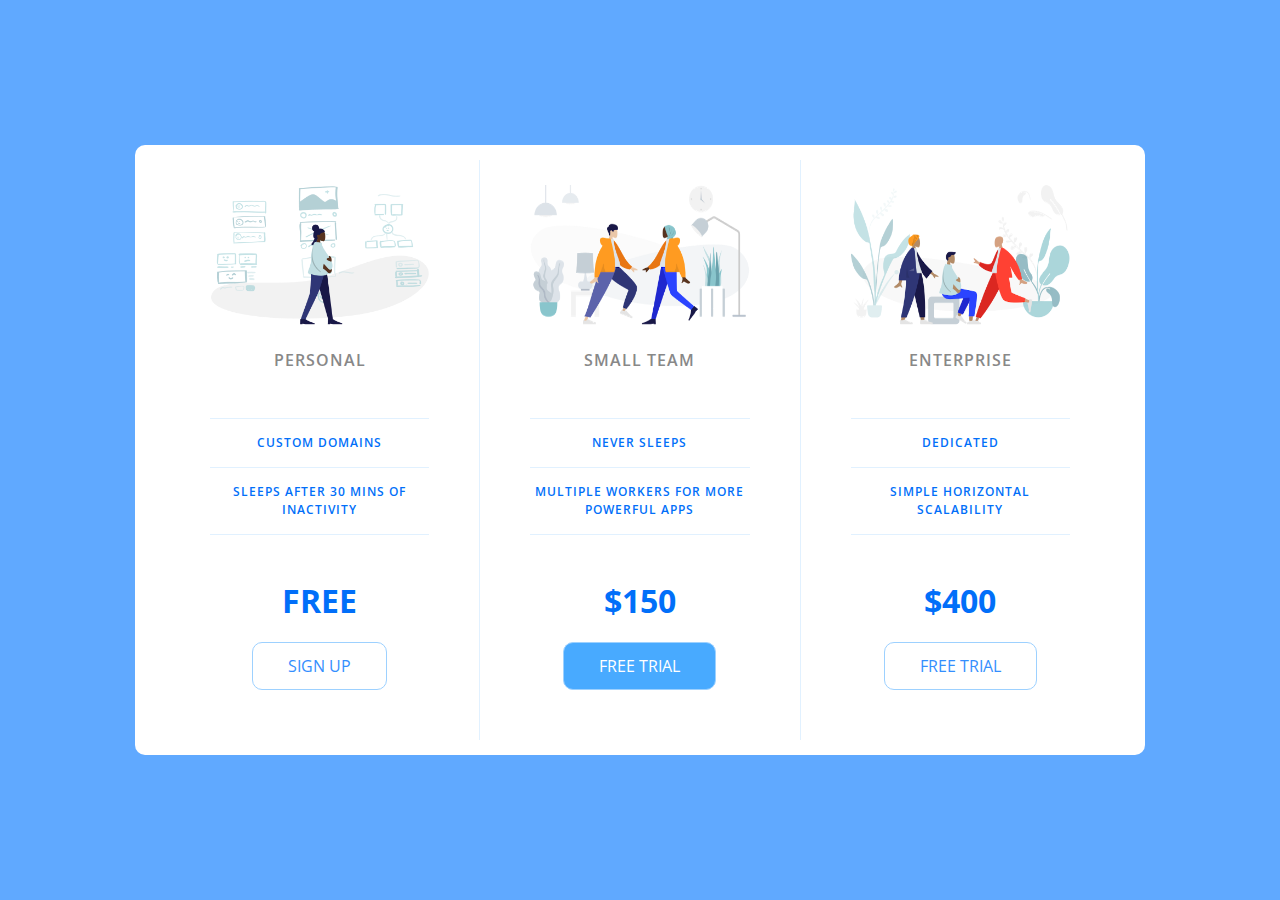
<file: price-table/index.html>
<!DOCTYPE html>
<html lang="en">

<head>
    <meta charset="UTF-8">
    <meta name="viewport" content="width=device-width, initial-scale=1.0">
    <title>Price Tiers</title>
    <link rel="stylesheet" href="https://fonts.googleapis.com/css?family=Open+Sans:400,600,700">
    <link rel="stylesheet" href="app.css">
</head>

<body>
    <div class="panel pricing-table">

        <div class="pricing-plan">
            <img src="icons/icon1.png" alt="" class="pricing-img">
            <h2 class="pricing-header">Personal</h2>
            <ul class="pricing-features">
                <li class="pricing-features-item">Custom domains</li>
                <li class="pricing-features-item">Sleeps after 30 mins of inactivity</li>
            </ul>
            <span class="pricing-price">Free</span>
            <a href="#/" class="pricing-button">Sign up</a>
        </div>

        <div class="pricing-plan">
            <img src="icons/icon2.png" alt="" class="pricing-img">
            <h2 class="pricing-header">Small team</h2>
            <ul class="pricing-features">
                <li class="pricing-features-item">Never sleeps</li>
                <li class="pricing-features-item">Multiple workers for more powerful apps</li>
            </ul>
            <span class="pricing-price">$150</span>
            <a href="#/" class="pricing-button is-featured">Free trial</a>
        </div>

        <div class="pricing-plan">
            <img src="icons/icon3.png" alt="" class="pricing-img">
            <h2 class="pricing-header">Enterprise</h2>
            <ul class="pricing-features">
                <li class="pricing-features-item">Dedicated</li>
                <li class="pricing-features-item">Simple horizontal scalability</li>
            </ul>
            <span class="pricing-price">$400</span>
            <a href="#/" class="pricing-button">Free trial</a>
        </div>

    </div>

</body>

</html>
</file>
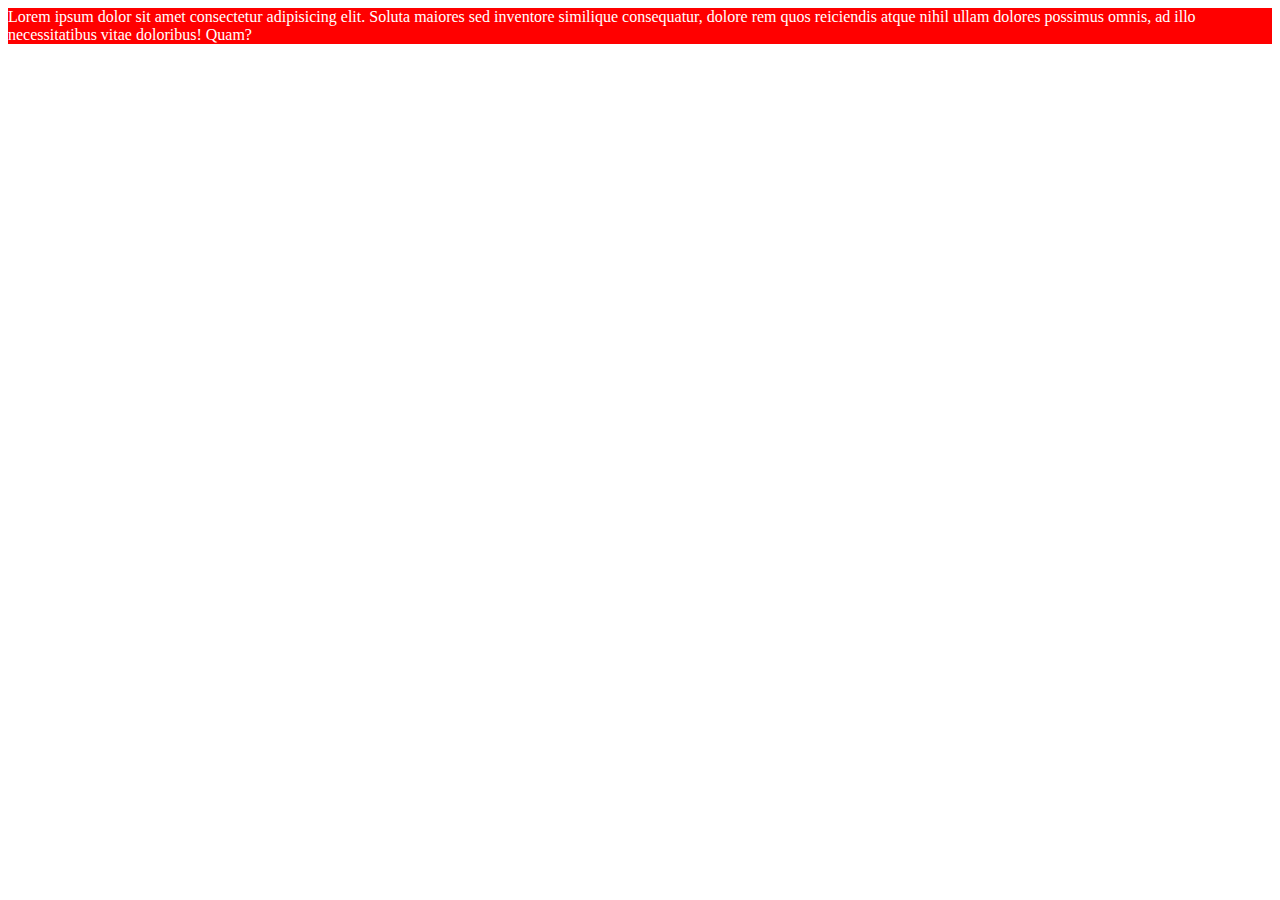
<file: psets/pset-1/index.html>
<!DOCTYPE html>
<html lang="en">
<head>
    <meta charset="UTF-8">
    <meta name="viewport" content="width=device-width, initial-scale=1.0">
    <title>Document</title>
    <link rel="stylesheet" href="app.css">
</head>
<body>
    <div class="red">Lorem ipsum dolor sit amet consectetur adipisicing elit. Soluta maiores sed inventore similique consequatur, dolore rem quos reiciendis atque nihil ullam dolores possimus omnis, ad illo necessitatibus vitae doloribus! Quam?</div>
    
</body>
</html>
</file>
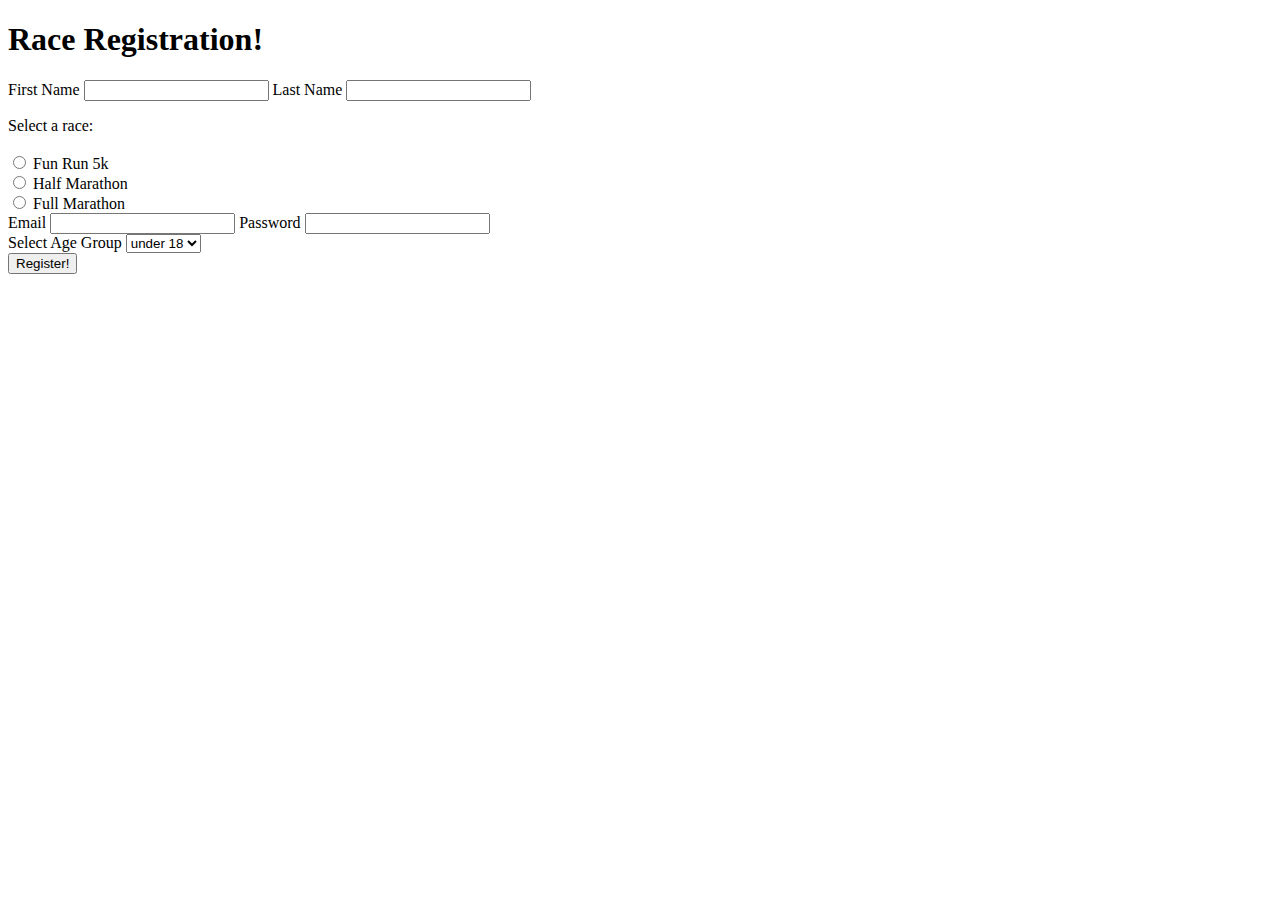
<file: marathon.html>
<!DOCTYPE html>
<html lang="en">

<head>
    <meta charset="UTF-8">
    <meta name="viewport" content="width=device-width, initial-scale=1.0">
    <title>Race Register Form</title>
</head>

<body>
    <h1>Race Registration!</h1>
    <form action="register">
        <p><label for="firstname">First Name</label>
            <input type="name" id="firstname" required>

            <label for="lastname">Last Name</label>
            <input type="name" id="lastname" required>
        </p>

        <p>Select a race:
            <br><br>
            <input type="radio" name="race" id="fun" value="fun">
            <label for="fun">Fun Run 5k</label>
            <br>
            <input type="radio" name="race" id="half" value="half">
            <label for="half">Half Marathon</label>
            <br>
            <input type="radio" name="race" id="full" value="full">
            <label for="full">Full Marathon</label>
            <br>

            <lable for="email">Email</lable>
            <input type="email" id="email" name="email" required>
            <lable for="pass">Password</lable>
            <input type="password" id="pass" name="password" required>
            <br>

            <label for="age">Select Age Group</label>
            <select id="age" name="age" required>
                <option value="un18">under 18</option>
                <option value="1830">18-30</option>
                <option value="3050">30-50</option>
                <option value="50+">50+</option>
            </select>
            <br>

            <button>Register!</button>
        </p>


    </form>
</body>

</html>
</file>
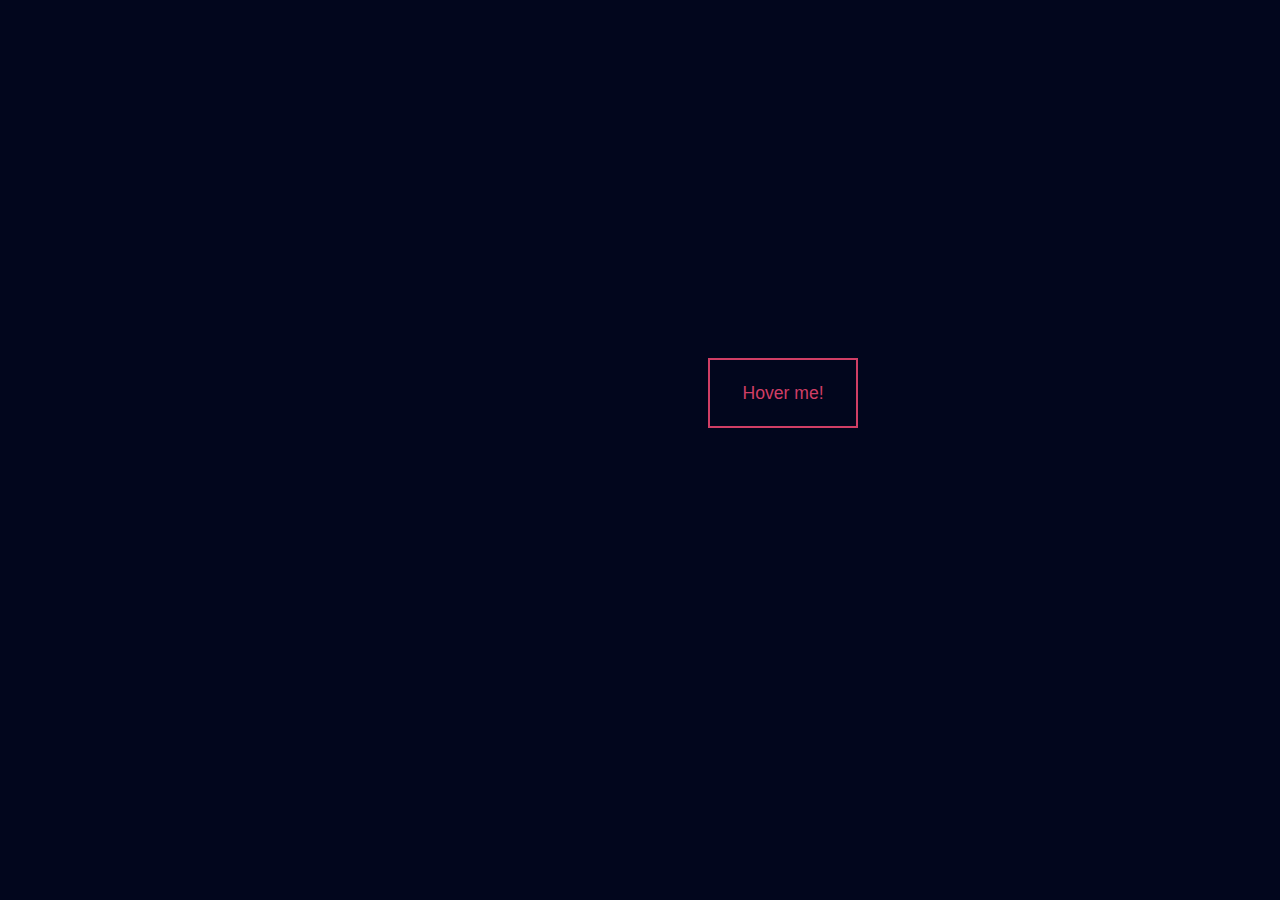
<file: hover button/hover_button.html>
<!DOCTYPE html>
<html lang="en">
<head>
    <meta charset="UTF-8">
    <meta name="viewport" content="width=device-width, initial-scale=1.0">
    <title>Document</title>
    <link rel="stylesheet" href="button.css">
</head>
<body>
    <button>Hover me!</button>
</body>
</html>
</file>
<file: psets/pset-1/app.css>
.red {
    background-color: red;
    color: white;
}
</file>
<file: hover button/button.css>
body {
    background-color: rgb(2, 6, 29);
}

button {
    width: 150px;
    margin-left: 700px;
    margin-top: 350px;
    height: 70px;
    font-size: 1.1rem;
    color: rgb(208, 62, 101);
    background: none;
    border: 2px solid;
    transition: all 0.2s;
}

button:hover {
    transform: translateY(-5px);
    box-shadow: rgb(244, 209, 53) 0 0.5em 0.5em -0.4em;
    color: white;
    border-color: rgb(244, 209, 53);
    cursor: pointer;
}
</file>
<file: price-table/app.css>
/* http://meyerweb.com/eric/tools/css/reset/ 
   v2.0 | 20110126
   License: none (public domain)
*/

html, body, div, span, applet, object, iframe,
h1, h2, h3, h4, h5, h6, p, blockquote, pre,
a, abbr, acronym, address, big, cite, code,
del, dfn, em, img, ins, kbd, q, s, samp,
small, strike, strong, sub, sup, tt, var,
b, u, i, center,
dl, dt, dd, ol, ul, li,
fieldset, form, label, legend,
table, caption, tbody, tfoot, thead, tr, th, td,
article, aside, canvas, details, embed, 
figure, figcaption, footer, header, hgroup, 
menu, nav, output, ruby, section, summary,
time, mark, audio, video {
	margin: 0;
	padding: 0;
	border: 0;
	font-size: 100%;
	font: inherit;
	vertical-align: baseline;
}
/* HTML5 display-role reset for older browsers */
article, aside, details, figcaption, figure, 
footer, header, hgroup, menu, nav, section {
	display: block;
}
body {
	line-height: 1;
}
ol, ul {
	list-style: none;
}
blockquote, q {
	quotes: none;
}
blockquote:before, blockquote:after,
q:before, q:after {
	content: '';
	content: none;
}
table {
	border-collapse: collapse;
	border-spacing: 0;
}

html {
    font-family: 'Open Sans', sans-serif;
    box-sizing: border-box;
}

body {
    background-color: #60a9ff;
    display: flex;
    justify-content: center;
    align-items: center;
    min-height: 100vh;
}

.panel {
    background-color: white;
    border-radius: 10px;
    padding: 15px 25px;
    width: 100%;
    max-width: 960px;
    display: flex;
    flex-direction: column;
    text-align: center;
    text-transform: uppercase;
}

.pricing-plan {
    border-bottom: 1px solid #e1f1ff;
}

.pricing-plan:last-child {
    border-bottom: none;
}

.pricing-img {
    margin-bottom: 25px;
    max-width: 100%;
}

.pricing-header {
    color: #888;
    font-weight: 600;
    letter-spacing: 1px;
}

.pricing-features {
    margin: 50px 0 50px;
    color: #016ff9;
}

.pricing-features-item {
    font-weight: 600;
    letter-spacing: 1px;
    font-size: 12px;
    line-height: 1.5;
    padding: 15px 0;
    border-top: 1px solid #e1f1ff;
  }
  
  .pricing-features-item:last-child{
    border-bottom: 1px solid #e1f1ff;
  }
  
  .pricing-price {
    color: #016ff9; 
    display: block;
    font-size: 32px;
    font-weight: 700;
  }
  
  .pricing-button {
    border: 1px solid #9dd1ff;
    border-radius: 10px;
    color: #348efe;
    display: inline-block;
    padding: 15px 35px;
    text-decoration: none;
    margin: 25px 0;
    transition: background-color 200ms ease-in-out;
  }
  
  .pricing-button:hover, .pricing-button:focus {
    background-color: #e1f1ff;
  }
  
  .pricing-button.is-featured {
    background-color: #48aaff;
    color: white;
  }
  
  .pricing-button.is-featured:hover, .pricing-button.is-featured:focus{
    background-color: #269aff;
    color: white;
  }
  
  
  @media (min-width: 900px){
    .panel {
      flex-direction: row;
    }
    .pricing-plan {
      border-bottom: none;
      border-right: 1px solid #e1f1ff;
      padding: 25px 50px;
    }
    .pricing-plan:last-child {
      border-right: none;
    }
  }
</file>
